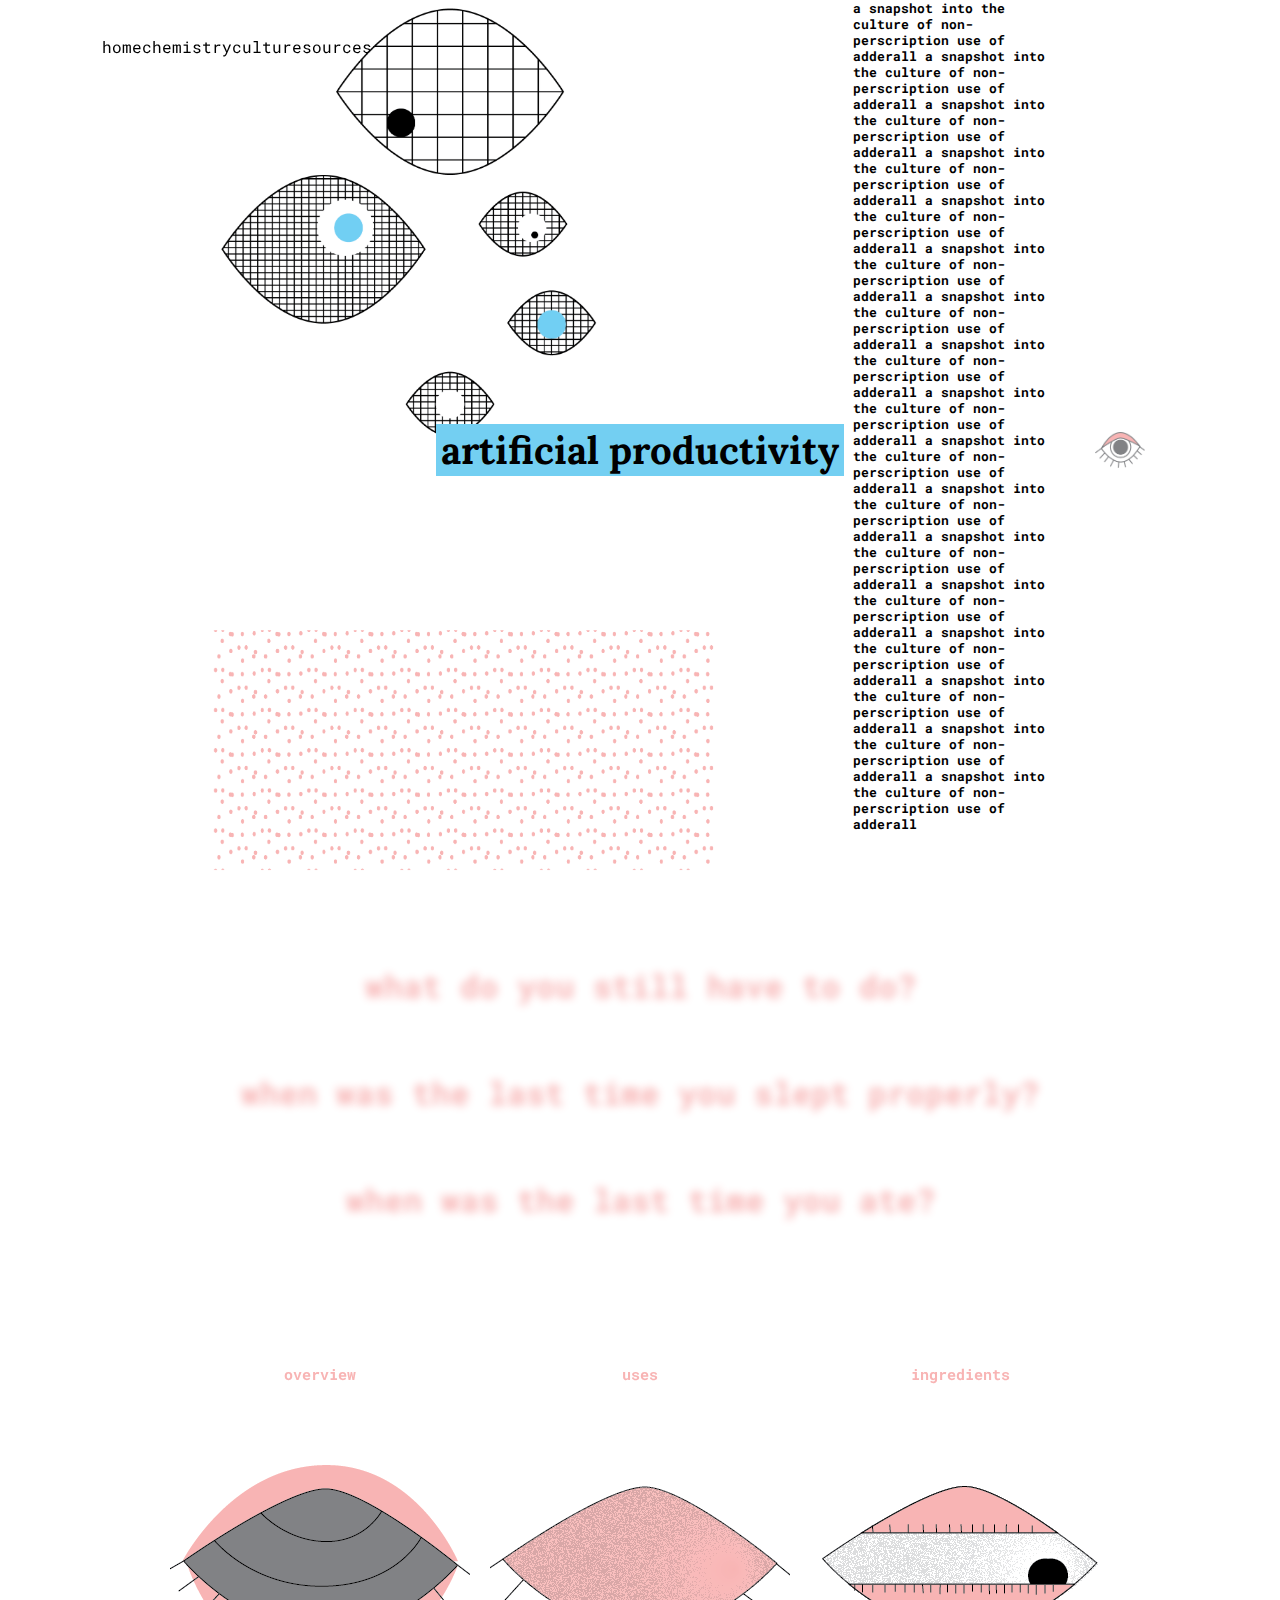
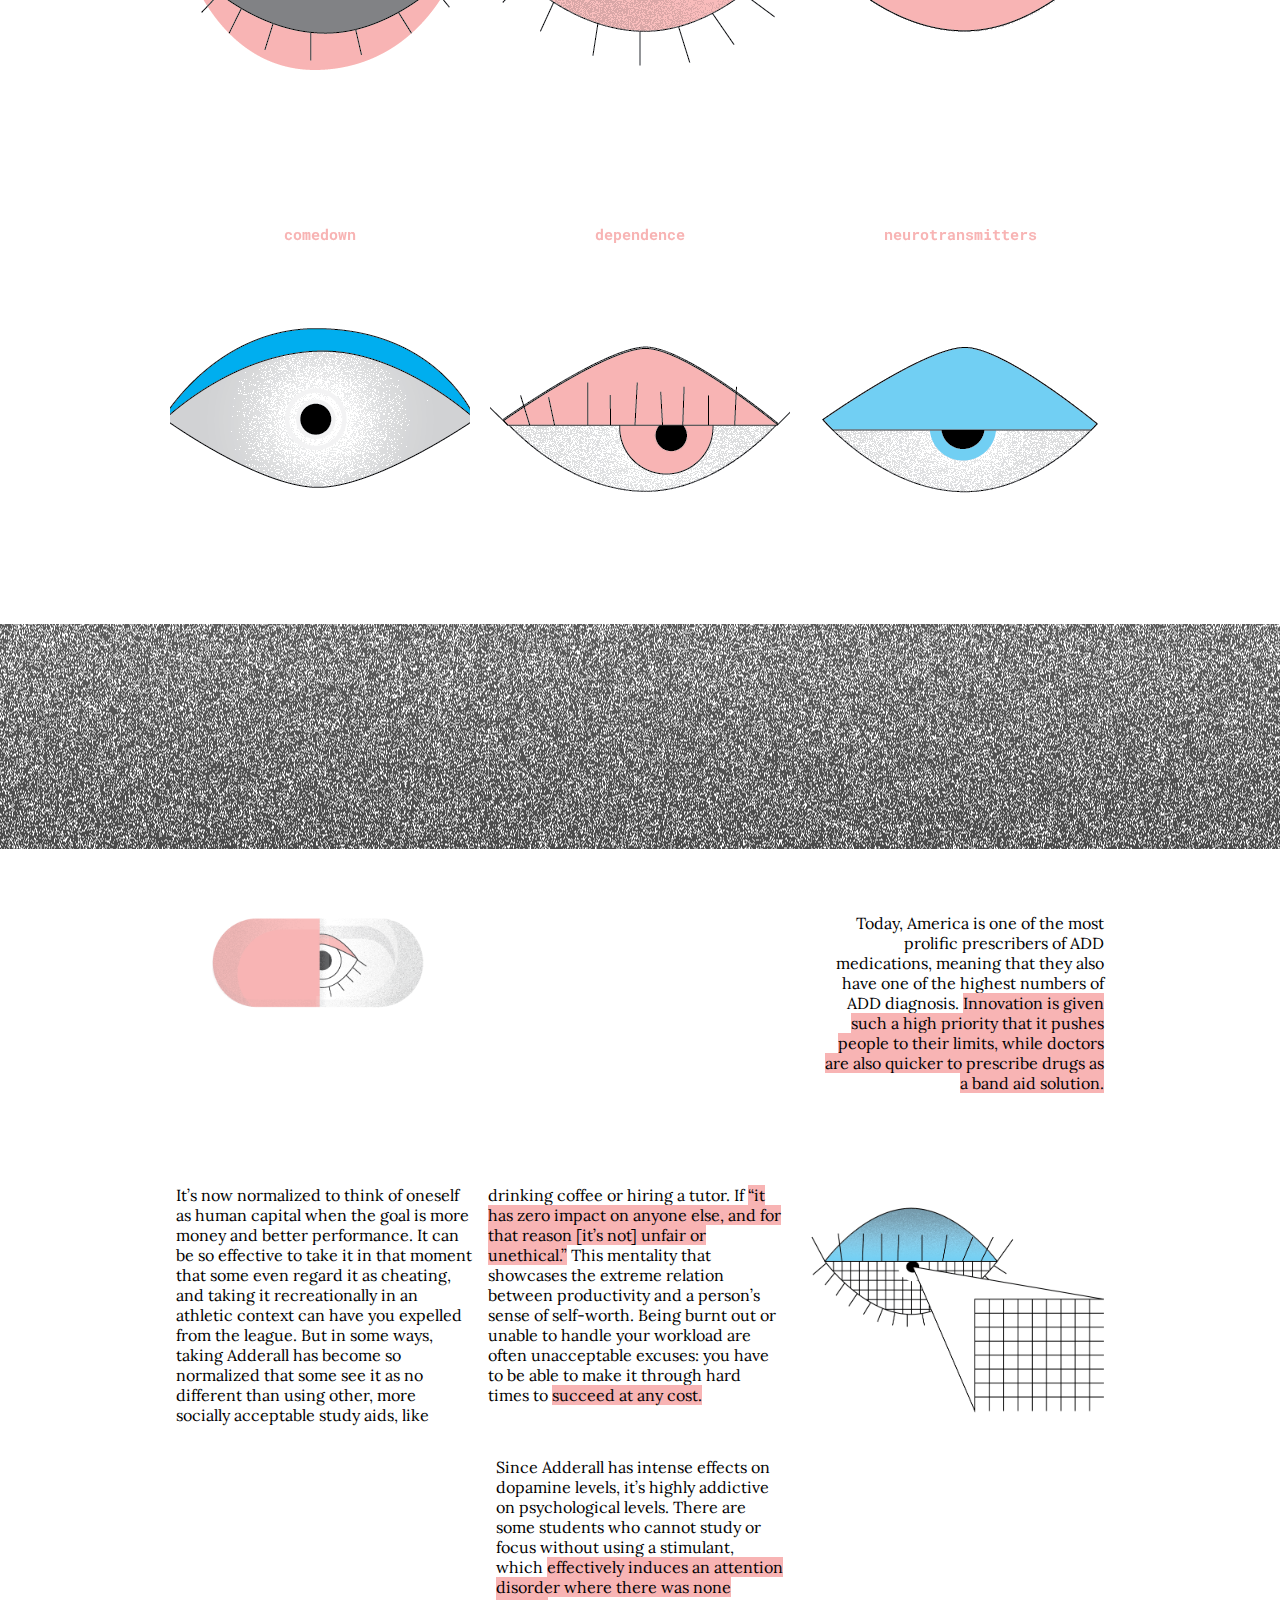
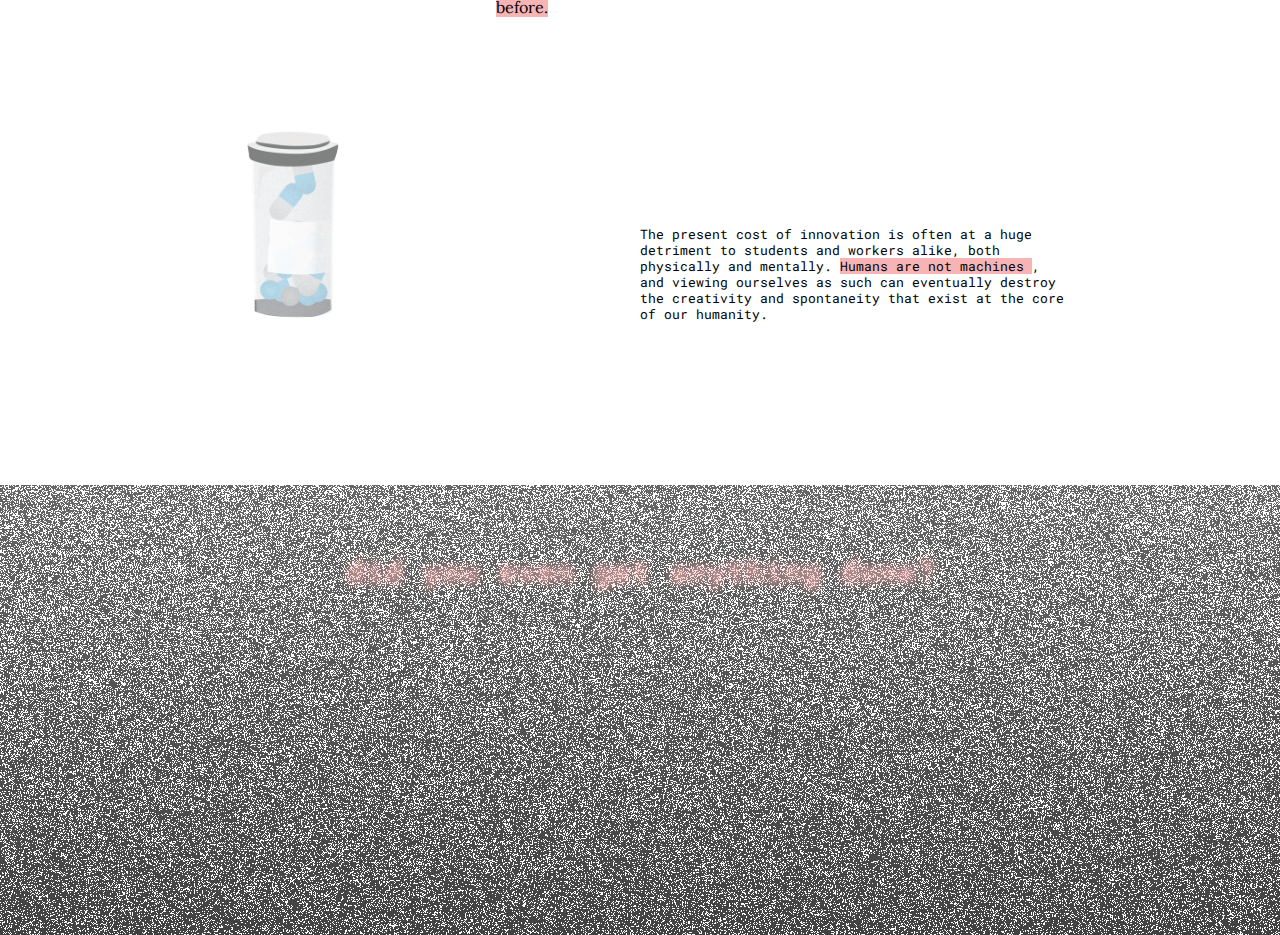
<file: FINAL/AR_2019/index.html>
<!doctype html>
<html>
<head>
	<meta charset="UTF-8">
	<title>Artifical Productivity</title>
</head>
		
	<body>
	<script src="final.js"> </script>	
	
			<div class="menu">	
			<nav>
				<a href="#s1">home</a>
				<a href="#s3">chemistry</a>
				<a href="#s4">culture</a>
				<a href="sources.html">sources</a>
			</nav>
		<link rel="stylesheet" href="style-final.css">
		</div>
<!--  SECTION I-->
		
<section id="s1">
	<div class="header">
		<h1>artificial productivity</h1>
	</div>
		<h3>a snapshot into the culture of non-perscription use of <b>adderall</b> a snapshot into the culture of non-perscription use of <b>adderall</b> a snapshot into the culture of non-perscription use of <b>adderall</b> a snapshot into the culture of non-perscription use of <b>adderall</b> a snapshot into the culture of non-perscription use of <b>adderall</b> a snapshot into the culture of non-perscription use of <b>adderall</b> a snapshot into the culture of non-perscription use of <b>adderall</b> a snapshot into the culture of non-perscription use of <b>adderall</b> a snapshot into the culture of non-perscription use of <b>adderall</b> a snapshot into the culture of non-perscription use of <b>adderall</b> a snapshot into the culture of non-perscription use of <b>adderall</b> a snapshot into the culture of non-perscription use of <b>adderall</b> a snapshot into the culture of non-perscription use of <b>adderall</b> a snapshot into the culture of non-perscription use of <b>adderall</b> a snapshot into the culture of non-perscription use of <b>adderall</b> a snapshot into the culture of non-perscription use of <b>adderall</b> a snapshot into the culture of non-perscription use of <b>adderall</b></h3>
		
		<div class="img1">
		<img src="images/seeing-eye-nogrid.png" alt="bg1"; style="width:500px">
		</div>
		<div class="img2">
		<img src="images/dilated-pupil.png" alt="bg2"; style="width:50px">
		</div>
		<div class="img3">
		<img src="images/dotty-pattern.png" alt="bg3"; style="width:500px">
		</div>
		
	</section>

<!-- SECTION II INTERLUDE		-->
	<section id="s2">
	
		<div class="interlude">
			<h1>
			what do you still have to do?
			</h1>
			<h1>
			when was the last time you slept properly?
			</h1>
			<h1>
			when was the last time you ate?
			</h1>
		</div>
	</section>		

			
		
					<!--     SECTION III CHEMISTRY -->
	
	<section id="s3">	
			
		<div class="overview-popup" onclick="p1function()"><h3>overview</h3>
			<span class="popuptext" id="p1">
				<p>In a study in which participants were given doses of methamphetamine and d-amphetamine, it was found they had very similar experiences. The main difference between methamphetamines and prescription stimulants  is the <span class="bold">method of consumption</span>. Adderall is swallowed and must be processed by the liver before it reaches the bloodstream, while meth is often injected, smoked, or snorted, which results in a much faster and more potent high. This distinction and their potential for abuse is why Adderall sits is a <span class="bold">Class II regulated substances alongside cocaine and heroin </span>.</p>
			</span>
		</div>
		
		<div class="uses-popup" onclick="p2function()"><h3>uses</h3>
			<span class="popuptext-two" id="p2">
				<p>Adderall specifically is an amphetamine
					used to treat ADD, ADHD, and narcolepsy.
					It has a similar chemical makeup to other amphetamines such as MDMA and meth (a stimulant). Ie, it taps into the part of the brain that deals the hyperactivity and impulse.</p>
			</span>
		</div>
		
		<div class="ingredients-popup" onclick="p3function()"><h3>ingredients</h3>
			<span class="popuptext-three" id="p3">
				<p> <span class="bold">levoamphetamine </span> is a stimulant that increases wakefulness and concentration.</p>
				<p> <span class="bold">dextroamphetamine</span> a stimulant used
					as an athletic performance and cognitive enhancer and recreationally as an aphrodisiac and a compound that create euphoria</p>
				<p>It operates on a lot of the same levels as <span class="bold">methamphetamine</span>, which affects the same cerebral areas that deal with <span class="bold">hyperactivity and impulse.</span> 
				</p>
			</span>
		</div>
		
		<div class="comedown-popup" onclick="p6function()"><h3>comedown</h3>
			<span class="popuptext-six" id="p6">
				<p> At its worst, Adderall can make you feel short of breath, give you cold sweats, and make your heart feel like it’s beating out of your chest, mimicking the symptoms of  visceral panic attack.</p>
			</span>
				
			</div>
			
		<div class="dep-popup" onclick="p4function()"><h3>dependence</h3>
			<span class="popuptext-four" id="p4">
				<p>
					Psychological: Moderate</p>
					<p>Physical: None</p>
			</span>
		</div>
		
		<div class="neuro-popup" onclick="p5function()"><h3>neurotransmitters</h3>
			<span class="popuptext-five" id="p5">
				<p><span class="bold">Amphetamines</span> stimulate the chemicals in the brain that impact the central nervous system.</p> 
		
				<p><span class="bold">Epinephrine</span> stimulates the fight or flight response and triggers alertness and focus.</p> 
				
				<p><span class="bold">Norepinephrine</span> facilitates and prolongs neural communications. However, when there is a false high, there will be a comedown.</p>
					
				<p><span class="bold">Dopamine</span> is a neurotransmitter that stimulates the feelings of reward and motivation. </p>
			</span>
			
		
		</div>
		</section>
	
		
	<section id="inbetween">
		<h1></h1>
		</section>

					<!--     SECTION IV CULTURE	 -->
		<section id="s4">
		<div class="culture1">
			<p class="one">
			Today, America is one of the most prolific prescribers of ADD medications, meaning that they also have one of the highest numbers of ADD diagnosis. <span>Innovation is given such a high priority that it pushes people to their limits, while doctors are also quicker to prescribe drugs as a band aid solution. </span></p>
		
			<div class="img6">
				<img src="images/eyepattern.png" alt="">
			</div>
			
			<p class="two">
			It’s now normalized to think of oneself as human capital when the goal is more money and better performance. It can be so effective to take it in that moment that some even regard it as cheating, and taking it recreationally in an athletic context can have you expelled from the league. But in some ways, taking Adderall has become so normalized that some see it as no different than using other, more socially acceptable study aids, like drinking coffee or hiring a tutor. If <span>“it has zero impact on anyone else, and for that reason [it’s not] unfair or unethical.”</span> This mentality that showcases the extreme relation between productivity and a person’s sense of self-worth. Being burnt out or unable to handle your workload are often unacceptable excuses: you have to be able to make it through hard times to <span>succeed at any cost.</span>
			</p>
			
			<div class="img4">
				<img src="images/seeing-eye.png" alt="">
			</div>
			
			<p class="three">
			Since Adderall has intense effects on dopamine levels, it’s highly addictive on psychological levels. There are some students who cannot study or focus without using a stimulant, which <span>effectively induces an attention disorder where there was none before. </span>
			</p>
			
			</div>
			
		</section>
		
	<section id="s5">
		<div class="conclusion">
		<p class="four">
			The present cost of innovation is often at a huge detriment to students and workers alike, both physically and mentally.  <span>Humans are not machines </span>, and viewing ourselves as such can eventually destroy the creativity and spontaneity that exist at the core of our humanity.	
			</p>
			
		<div class="img5">
			<img src="images/pill-bottle.png" alt="">
		</div>
		</div>
	
		</section>
		

	<section id="s7">
	
		<div class="interlude-two">
			<h1>
			did you even get anything done?
			</h1>
		</div>
	</section>		
		

</body>
</html>
</file>
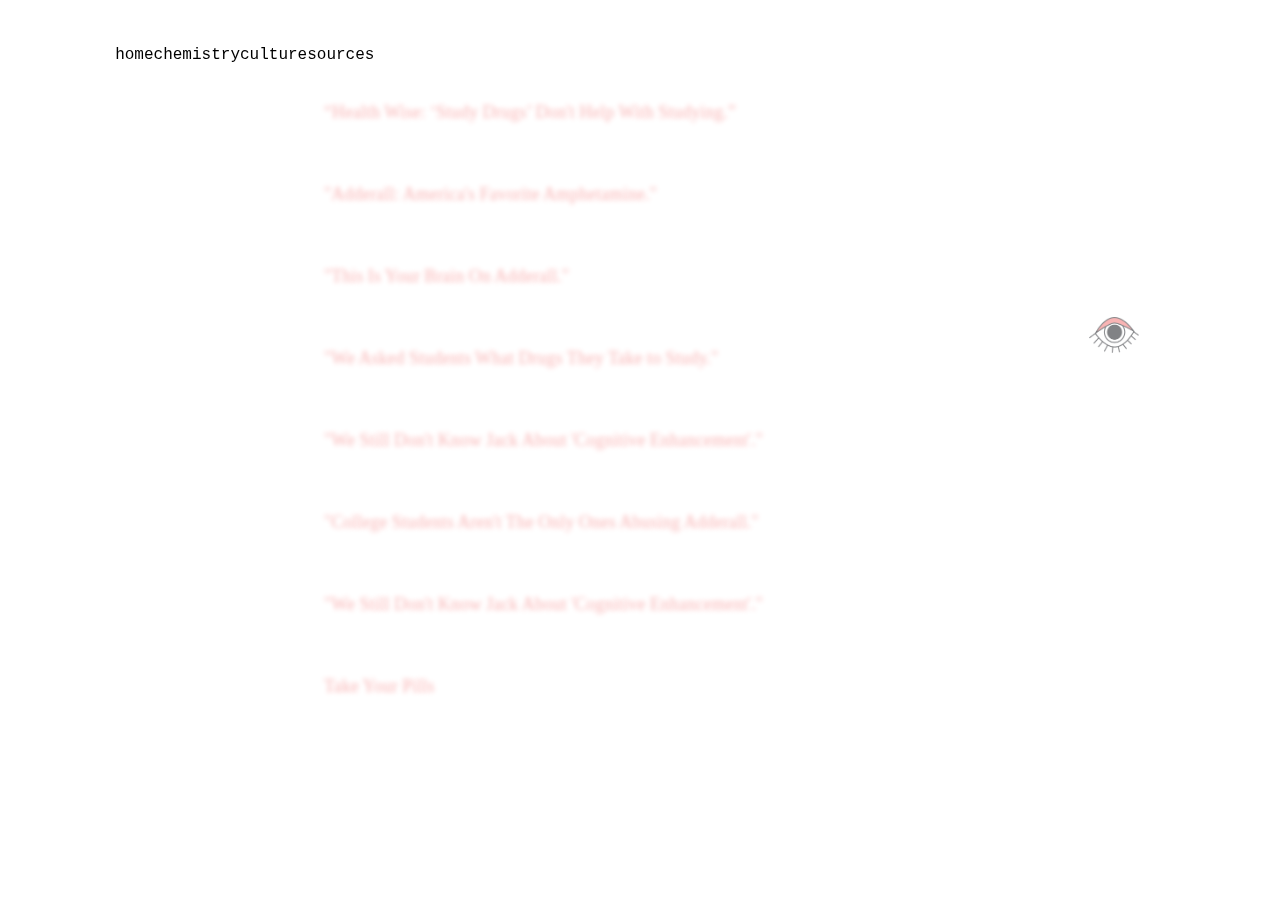
<file: FINAL/sources.html>
<!doctype html>
<html>
	<head>
	<meta charset="UTF-8">
	<title>External Resources</title>
</head>

	<link rel="stylesheet" href="sources-style.css">
<div class="menu">	
			<nav>
				<a href="index-final.html">home</a>
				<a href="index-final.html#s2">chemistry</a>
				<a href="index-final.html#s3">culture</a>
				<a href="sources.html">sources</a>
			</nav>
		</div>

	
<body>
	<div class="sources">
		<p id="p1"><a href="www.jstor.org/stable/43683332"> “Health Wise: ‘Study Drugs’ Don't Help With Studying.”</a></p>
		<p id="p2"><a href="https://www.huffingtonpost.com/high-times/adderall-amphetamine_b_4174297.html"> "Adderall: America's Favorite Amphetamine."</a></p>
		<p id="p3"><a href="https://www.medicaldaily.com/adderalls-effect-your-brain-whatever-obscure-benefits-there-are-its-not-worth-it-313862"> "This Is Your Brain On Adderall."</a></p>
		<p id="p4"><a href="https://www.vice.com/en_ca/article/7bmzyq/we-asked-university-students-about-their-favourite-study-drugs"> "We Asked Students What Drugs They Take to Study."</a></p>
		<p id="p5"><a href="https://motherboard.vice.com/en_us/article/vv74da/we-still-dont-know-jack-about-cognitive-enhancement."> "We Still Don't Know Jack About 'Cognitive Enhancement'."</a></p>
		<p id="p6"><a href="https://fivethirtyeight.com/features/college-students-arent-the-only-ones-abusing-adderall/?fbclid=IwAR2Nkqnx6Ejeq3cNtNqR18P8gVc0AmqzO72SU6QqWmOImPvPxoEIezU0AYo"> "College Students Aren't The Only Ones Abusing Adderall."</a></p>
		<p id="p7"><a href="https://www.youtube.com/watch?v=X6Xebo1pngM"> "We Still Don't Know Jack About 'Cognitive Enhancement'."</a></p>
		<p id="p8"><a href="https://www.youtube.com/watch?v=X6Xebo1pngM"> Take Your Pills</a></p>
		
<script src="http://ajax.googleapis.com/ajax/libs/jquery/2.0.3/jquery.min.js"></script>
		  <link href="http://codegena.com/assets/css/image-preview-for-link.css" rel="stylesheet">     
		  <script type="text/javascript">
			$(function() {
						$('#p1 a').miniPreview({ prefetch: 'pageload' });
						$('#p2 a').miniPreview({ prefetch: 'pageload' });
						$('#p3 a').miniPreview({ prefetch: 'pageload' });
						$('#p4 a').miniPreview({ prefetch: 'pageload' });
						$('#p5 a').miniPreview({ prefetch: 'pageload' });
						$('#p6 a').miniPreview({ prefetch: 'pageload' });
						$('#p7 a').miniPreview({ prefetch: 'pageload' });
						$('#p8 a').miniPreview({ prefetch: 'pageload' });
					});
		  </script> 
		<script src="http://codegena.com/assets/js/image-preview-for-link.js"></script>	
				
		

	<div class="img4">
		<img src="images/dilated-pupil.png" alt="bg2"; style="width:50px">
	</div>
	</div>
	
</body>
</html>
</file>
<file: FINAL/AR_2019/style-final.css>
@import url('https://fonts.googleapis.com/css?family=Lora|Roboto+Mono');
/* CSS Document */

*{
	margin: 0;
	padding: 0;
}

html, body{
	height:100%;
}

.menu {
	display: flex;
	justify-content: flex-start;
	align-items: flex-start;
	position: relative;
	z-index:1;
}

.menu nav{
	display: flex block;
	justify-content: center;
	align-items: center;
	width: 25%;
	flex-grow: 1;
	position: fixed;
	margin: 2.5% .5% 0 6%;
}
 
 
.menu a{
	text-decoration: none;
	display:block;
	color: black;
	font-family: 'Roboto Mono', monospace;
	line-height: 30px;
}

.menu a:visited{
	color: black;
}

.menu a:hover{
	color:#F8B4B4;
	font-style: italic;
}


/*SECTION ONE*/

section{
	height: 100%;
	width:100%;
	background-color: #fff;
}

#s1{
	height: 100%;
	width: 100%;
	display: grid;
	grid-template-columns: 1fr 1fr 2fr 1fr .5fr .5fr;
	grid-template-rows: 1fr 1fr 1fr;
	position: relative;	
	text-overflow: clip;
	overflow: hidden;
}

.img1{
	position: absolute; 
	grid-column: 2;
	grid-row: 1;
	z-index: 1;
	max-width: 20%;
	height:auto; 
	
}

.img2{
	grid-column: 5;
	grid-row: 2;
	z-index: 2;
	display: flex;
	justify-content: center;
	align-items: center;
}

.img3{
	grid-column: 2/4;
	grid-row: 3;
	z-index: 2;
	display: flex;
	justify-content: flex-start;
	align-items: center;
/*	transform: rotate(-10deg)*/
}

.header{
	display: flex;
	position: relative;
	grid-column: 2/5;
	grid-row: 2;
	z-index: 2;
	justify-content: center;
	align-items: center;
}

#s1 h1{
	text-align: center;
	font-size: 3vmax;
	padding: 1px 5px 1px 5px;
	font-family: 'Lora', serif;
	display: flex;
	justify-content: center;
	align-items: center;
	color:black;
	text-shadow: none;
	background: #73CFF2;


}

#s1 h3{

	font-family: 'Roboto Mono', monospace;
/*	margin-bottom: 48%;*/
	position: absolute;
	grid-column: 4/5;
	grid-row: 1/3;
	z-index: 1;
	font-size: 1vmax;
	text-overflow: clip;
	
}


/*SECTION II*/

#s2{
 	
	height: 40%;
	
}

.interlude{
	display: flex inline-block;
	justify-content: center;
	align-items: center;
	height: 100%;
}

#s2 h1{
	font-family: 'Roboto Mono', monospace;
	text-align: center;
	margin: 5%;
	text-shadow: 0 0 8px #F8B4B4;
	transition: all .7s;
	color: transparent;

}

#s2 h1:hover{
	font-family: 'Roboto Mono', monospace;
	text-align: center;
	margin: 5%;
	text-shadow: 0 0 5px #F8B4B4;
	transition: all .7s;
	color: black;
}



/*SECTION III*/

#s3 {
	height: 100%;
	display: grid;
	grid-gap: 20px;
	grid-template-columns: .5fr 1fr 1fr 1fr .5fr;
	grid-template-rows: 1fr 1fr;
	overflow-x: hidden;
	
}

#s3 article{
	font-family: 'Lora', serif;
	padding: 10px;
	text-align: justify;
}

#s3 p{
	padding: 5px;
}

#s3 span{
	background-color: #F8B4B4;
}

.bold{
	font-style: italic;
}


/*popup-container*/
#s3 h3{
	font-family: 'Roboto Mono', monospace;
	padding: 10px 10%;
	color: #F8B4B4;
	display: flex;
	justify-content: center;
	padding-top: 10px;
}


.overview-popup {
	background-image: url("images/eye1-c.png") ;
	background-image-size: contain;
	background-position: center;
	background-repeat: no-repeat;
	justify-content: center;
	align-items: center;
	background-color: fff;
	grid-column: 2;
	grid-row:1;
	position: relative;
	display:inline-block;
	cursor: pointer;
/*	margin-left: 5%;*/
	margin-top: 10%;
	z-index: 3;
	transition: all 1s;
	font-size: 1vmax;
}

	.overview-popup:hover {
	background-image: url("images/eye1-open.png");
}
	/*popup text*/
	.overview-popup .popuptext{
		visibility: hidden;
		background-color: #555;
		color: #fff;
		text-align: left;
		padding: 2%;
		position: absolute;
		z-index: 1;
		height: 75%;
		margin: 2%;
	}
	/* Popup arrow */
	.overview-popup .popuptext::after {
		content: "";
		position: absolute;
		top: 100%;
		left: 50%;
		border-style: solid;
		border-color: #555 transparent transparent transparent;
		box-shadow: 0 5px 8px 0 rgba (0,0,0,0.2), 0 7px 20px 0 rgba(0,0,0.170); 
	}
	/* hide and show the popup */
	.overview-popup .show {
	  visibility: visible;
	  -webkit-animation: fadeIn 1s;
	  animation: fadeIn 1s
	}
	/* Add animation (fade in the popup) */
	@-webkit-keyframes fadeIn {
	  from {opacity: 0;} 
	  to {opacity: 1;}
	}
	@keyframes fadeIn {
	  from {opacity: 0;}
	  to {opacity:1 ;}
	}

.uses-popup {
	background-image: url("images/eye2-c.png") ;
	background-image-size: contain;
	background-position: center;
	background-repeat: no-repeat;
	justify-content: center;
	align-items: center;
	background-color: fff;
	grid-column: 3;
	grid-row:1;
	position: relative;
	display:inline-block;
	cursor: pointer;
	margin-top: 10%;
	z-index: 3;
	font-size: 1vmax;
}

		.uses-popup:hover{
		background-image: url("images/eye2-o.png") ;

	}
		/*popup text*/
		.uses-popup .popuptext-two{
		visibility: hidden;
		background-color: #555;
		color: #fff;
		text-align: left;
		padding: 2%;
		position: absolute;
		z-index: 1;
		margin: 2%;
		height: 75%;


	}
		/* Popup arrow */
		.uses-popup .popuptext::after {
			content: "";
			position: absolute;
			top: 100%;
			left: 50%;
			border-style: solid;
			border-color: #555 transparent transparent transparent;
			box-shadow: 0 5px 8px 0 rgba (0,0,0,0.2), 0 7px 20px 0 rgba(0,0,0.170); 
		}
		/* hide and show the popup */
		.uses-popup .show {
		  visibility: visible;
		  -webkit-animation: fadeIn 1s;
		  animation: fadeIn 1s
		}
		/* Add animation (fade in the popup) */
		@-webkit-keyframes fadeIn {
		  from {opacity: 0;} 
		  to {opacity: 1;}
		}
		@keyframes fadeIn {
		  from {opacity: 0;}
		  to {opacity:1 ;}
		}


.ingredients-popup {
	background-image: url("images/eye3-c.png") ;
	background-image-size: contain;
	background-position: center;
	justify-content: center;
	align-items: center;
	background-color: fff;
	grid-column: 4;
	grid-row:1;
	position: relative;
	display:inline-block;
	cursor: pointer;
	margin-top: 10%;
	z-index: 3;
	transition: all .3s;
	transition-timing-function: ease-out;
	font-size: 1vmax;
}


	.ingredients-popup:hover{
	background-image: url("images/eye3-o.png");

}
	/*popup text*/
	.ingredients-popup .popuptext-three{
		visibility: hidden;
		background-color: #555;
		color: #fff;
		text-align: left;
		padding: 2%;
		position: absolute;
		margin: 2%;
		z-index: 1;
		height: 75%;
		word-wrap: normal;

	}

	/* Popup arrow */
	.ingredients-popup .popuptext-three::after {
		content: "";
		position: absolute;
		top: 100%;
		left: 50%;
		border-style: solid;
		border-color: #555 transparent transparent transparent;
		box-shadow: 0 5px 8px 0 rgba (0,0,0,0.2), 0 7px 20px 0 rgba(0,0,0.170); 
	}

	/*hide and show the popup */
	.ingredients-popup .show {
	  visibility: visible;
	  -webkit-animation: fadeIn 1s;
	  animation: fadeIn 1s
	}
	@-webkit-keyframes fadeIn {
	  from {opacity: 0;} 
	  to {opacity: 1;}
	}

	@keyframes fadeIn {
	  from {opacity: 0;}
	  to {opacity:1 ;}
	}


.comedown-popup {
	background-image: url("images/eye6-o.png") ;
	background-image-size: contain;
	background-position: center;
	background-repeat: no-repeat;
	justify-content: center;
	align-items: center;
	background-color: fff;
	grid-column: 2;
	grid-row:2;
	z-index: 3;
	position: relative;
	display:inline-block;
	cursor: pointer;
	transition: all 1s;
	font-size: 1vmax;
	margin-top:10%;

}

.comedown-popup:hover{
	background-image: url("images/eye6-c.png") ;
	

}

		/*popup text*/
		.comedown-popup .popuptext-six{
			visibility: hidden;
			background-color: #555;
			color: #fff;
			text-align: left;
			padding: 2%;
			position: absolute;
			z-index: 1;
			margin: 2%;
			height: 75%;

		}
		/* Popup arrow */
		.comedown-popup .popuptext-six::after {
			content: "";
			position: absolute;
			top: 100%;
			left: 50%;
			border-style: solid;
			border-color: #555 transparent transparent transparent;
			box-shadow: 0 5px 8px 0 rgba (0,0,0,0.2), 0 7px 20px 0 rgba(0,0,0.170); 
		}

	/*hide and show the popup */
		.comedown-popup .show {
		  visibility: visible;
		  -webkit-animation: fadeIn 1s;
		  animation: fadeIn 1s
		}
		@-webkit-keyframes fadeIn {
		  from {opacity: 0;} 
		  to {opacity: 1;}
		}

		@keyframes fadeIn {
		  from {opacity: 0;}
		  to {opacity:1 ;}
		}


.neuro-popup {
	background-image: url("images/eye4-c.png") ;
	background-image-size: contain;
	background-position: center;
	justify-content: center;
	align-items: center;
	background-color: fff;
	grid-column: 4;
	grid-row:2;
	margin-top: 10%;
	z-index: 3;
	position: relative;
	display:inline-block;
	cursor: pointer;
	transition: all 1s;
	font-size: 1vmax;
}

.neuro-popup:hover{
	background-image: url("images/eye4-o.png") ;

}

		/*popup text*/
		.neuro-popup .popuptext-five{
			visibility: hidden;
			background-color: #555;
			color: #fff;
			text-align: left;
			padding: 2%;
			position: absolute;
			z-index: 1;
			margin: 2%;
			margin: 2%;
			height: 75%;

		}
		/* Popup arrow */
		.neuro-popup .popuptext-five::after {
			content: "";
			position: absolute;
			top: 100%;
			left: 50%;
			border-style: solid;
			border-color: #555 transparent transparent transparent;
			box-shadow: 0 5px 8px 0 rgba (0,0,0,0.2), 0 7px 20px 0 rgba(0,0,0.170); 
		}

	/*hide and show the popup */
		.neuro-popup .show {
		  visibility: visible;
		  -webkit-animation: fadeIn 1s;
		  animation: fadeIn 1s
		}
		@-webkit-keyframes fadeIn {
		  from {opacity: 0;} 
		  to {opacity: 1;}
		}

		@keyframes fadeIn {
		  from {opacity: 0;}
		  to {opacity:1 ;}
		}

.dep-popup {
	background-image: url("images/eye5-c.png") ;
	background-image-size: contain;
	background-position: center;
	justify-content: center;
	align-items: center;
	background-color: fff;
	grid-column: 3;
	grid-row:2;
	margin-top: 10%;
	z-index: 3;
	position: relative;
	display:inline-block;
	cursor: pointer;
	transition: all .5s;
	font-size: 1vmax;

}

.dep-popup:hover {
	background-image: url("images/eye5-o.png") ;
}

		/*popup text*/
		.dep-popup .popuptext-four{
			visibility: hidden;
			background-color: #555;
			color: #fff;
			text-align: left;
			padding: 2%;
			position: absolute;
			z-index: 3;
			margin: 2%;
			height: 75%;
			width:92%;

		}

		/* Popup arrow */
		.dep-popup .popuptext-four::after {
		content: "";
		position: absolute;
		top: 100%;
		left: 50%;
		border-style: solid;
		border-color: #555 transparent transparent transparent;
		box-shadow: 0 5px 8px 0 rgba (0,0,0,0.2), 0 7px 20px 0 rgba(0,0,0.170); 
	}

	/*hide and show the popup */
		.dep-popup .show {
		  visibility: visible;
		  -webkit-animation: fadeIn 1s;
		  animation: fadeIn 1s
		}
		@-webkit-keyframes fadeIn {
		  from {opacity: 0;} 
		  to {opacity: 1;}
		}

		@keyframes fadeIn {
		  from {opacity: 0;}
		  to {opacity:1 ;}
		}

/*SECTION IN BETWEEN*/

#inbetween{
	height: 25%;
	background-image: url("images/static.png");
	background-position: center; 
}

/*SECTION IV*/

#s4{
	height: auto;
}

.culture1{
	display: grid;
	grid-gap: 2rem;
	grid-template-columns: .5fr 1fr 1fr 1fr .5fr;
	grid-template-rows: 1fr 1fr 1fr;
	height: 50%;
	margin-top:5%;
}

.one{
	grid-column: 4;
	grid-row:1;
	text-align: right;
}

	.img6{
		grid-column: 2/3;
		grid-row:1;
		display: flex;
		justify-content: center;
/*		align-items: center;*/
	}

	.img6 img{
		height: 100px;
	}

.three{
	grid-column: 3;
	grid-row:3;
	text-align: left;	
}

.two{
	grid-column: 2/4;
	grid-row:2;
	text-align: left;
	column-count: 2;
}

.img4{
	grid-column: 3/5;
	grid-row:2/4;
	display: flex;
	justify-content: flex-end;
	align-items: flex-start;
}

.img4 img{
	width: 50%;
	margin-bottom:5%;
}

.three{
	grid-column: 3;
	grid-row:3;
	text-align: left;
	height:20%;
}
#s4 p{
	font-family: Lora, serif;
	text-size: 2vmin;
}

#s4 span{
	background-color: #F8B4B4;
}
/*SECTION V CONCLUSION*/

#s5{
	height: auto;
	
}

.conclusion{
	display: grid;
	grid-template-columns: .5fr 1fr 1fr .5fr;
	grid-template-rows: 1fr 1fr 1fr;
	height: 100%;
}

.four{
	grid-column: 3;
	grid-row:2;
	text-align: left;
	font-size: 1vmax;
}

.img5{
	width: 50%;
	grid-column: 2;
	grid-row: 1/3;
}

.img5 img{
	width: 75%;
}

#s5 p{
	font-family: 'Roboto Mono', monospace;
}

#s5 span{
	background-color: #F8B4B4;
}



/*SECTION VII*/

#s7{
 	
	height: 50%;
	background-image: url("images/static.png");
	background-position: center;
/*	background-image-size: ;*/
	display: flex;
	justify-content: center;
	align-items: center;
	
}


.interlude-two{
/*
	display: flex inline-block;
	justify-content: center;
	align-items: center;
*/
	height: 100%;
	width: 100%;
}

#s7 h1{
	font-family: 'Roboto Mono', monospace;
	text-align: center;
	margin: 5%;
	text-shadow: 0 0 8px #F8B4B4;
	transition: all .7s;
	color: transparent;
	animation: play .8s steps(10) infinite;

}

#s7 h1:hover{
	font-family: 'Roboto Mono', monospace;
	text-align: center;
	margin: 5%;
	text-shadow: 0 0 5px #F8B4B4;
	transition: all .7s;
	color: black;
}


/* === Tablet === */

@media only screen and (min-width: 800px)  {
	.wrapper {
		grid-template-columns: 1fr 1fr 1fr;
		grid-template-rows: 1fr 1fr 1fr 1fr 1fr;
		grid-template-areas:
			"one two three"
			"four five"
	}		
}





 === Desktop === 

/*
@media only screen and (min-width: 600px)  {
	.wrapper{
		grid-template-columns: .5fr 1fr 1fr 1fr .5fr;
		grid-template-rows: .5fr 1fr 1fr 1fr .5fr;
		display: grid;
		
	}
	.overview-popup{
		grid-column: 2;
		grid-row: 1;
		position: absolute;
			
	}
	
	.uses-popup{
		grid-column: 3;
		grid-row: 1;
		position: absolute;
	}
	
	.ingredients-popup{
		grid-column: 4;
		grid-row: 1;
		position: absolute;
	}
	
	.neuro-popup{
		grid-column: 2;
		grid-row: 2;
		position: absolute;
	}
	.dep-popup{
		grid-column: 3;
		grid-row: 2;
		position: absolute;
	}
}
*/
</file>
<file: FINAL/sources-style.css>
@charset "UTF-8";

html, body{
	height:100%;
}

.menu {
	display: flex;
	justify-content: flex-start;
	align-items: flex-start;
	position: relative;
	z-index:1;
}

.menu nav{
	display: flex block;
	justify-content: center;
	align-items: center;
	width: 25%;
	flex-grow: 1;
	position: fixed;
	margin: 2.5% .5% 0 6%;
}
 
 
.menu a{
	text-decoration: none;
	display:block;
	color: black;
	font-family: 'Roboto Mono', monospace;
	line-height: 30px;
}

.menu a:visited{
	color: black;
}

.menu a:hover{
	color:#F8B4B4;
	font-style: italic;
}



/*SOURCES*/

.sources{
	display: grid;
	position: relative;
	height: auto;
	grid-template-columns: 1fr 2fr 1fr;
	margin-top: 5%;
	grid-template-rows: 3;

}

#p1, #p2, #p3, #p4, #p5, #p6, #p7, #p8{
	grid-column: 2/3;
}


.sources a{
	text-decoration: none;
	font-family: "Roboto Thin Italic", "Roboto Thin", "Roboto Mono Thin Italic", "Roboto Mono Thin", "Roboto Mono Medium Italic", "Roboto Mono Medium", "Roboto Mono Light Italic", "Roboto Mono Light", "Roboto Mono Bold", "Roboto Mono", "Roboto Mono Bold Italic";
	color: transparent;
	font-size: 2vmin;
	grid-column: 2/3;
	text-shadow: 0 0 5px #F8B4B4;
	transition: all .7s;
	line-height: 50px;
	text-align: left;
	
}

.sources a:hover{
	color: black;
	
}

.sources a:visited{
	color: black;
	
}

.img4{
	display: grid;
	justify-content: center;
	grid-column: 3;
	grid-row: 4;
}
</file>
